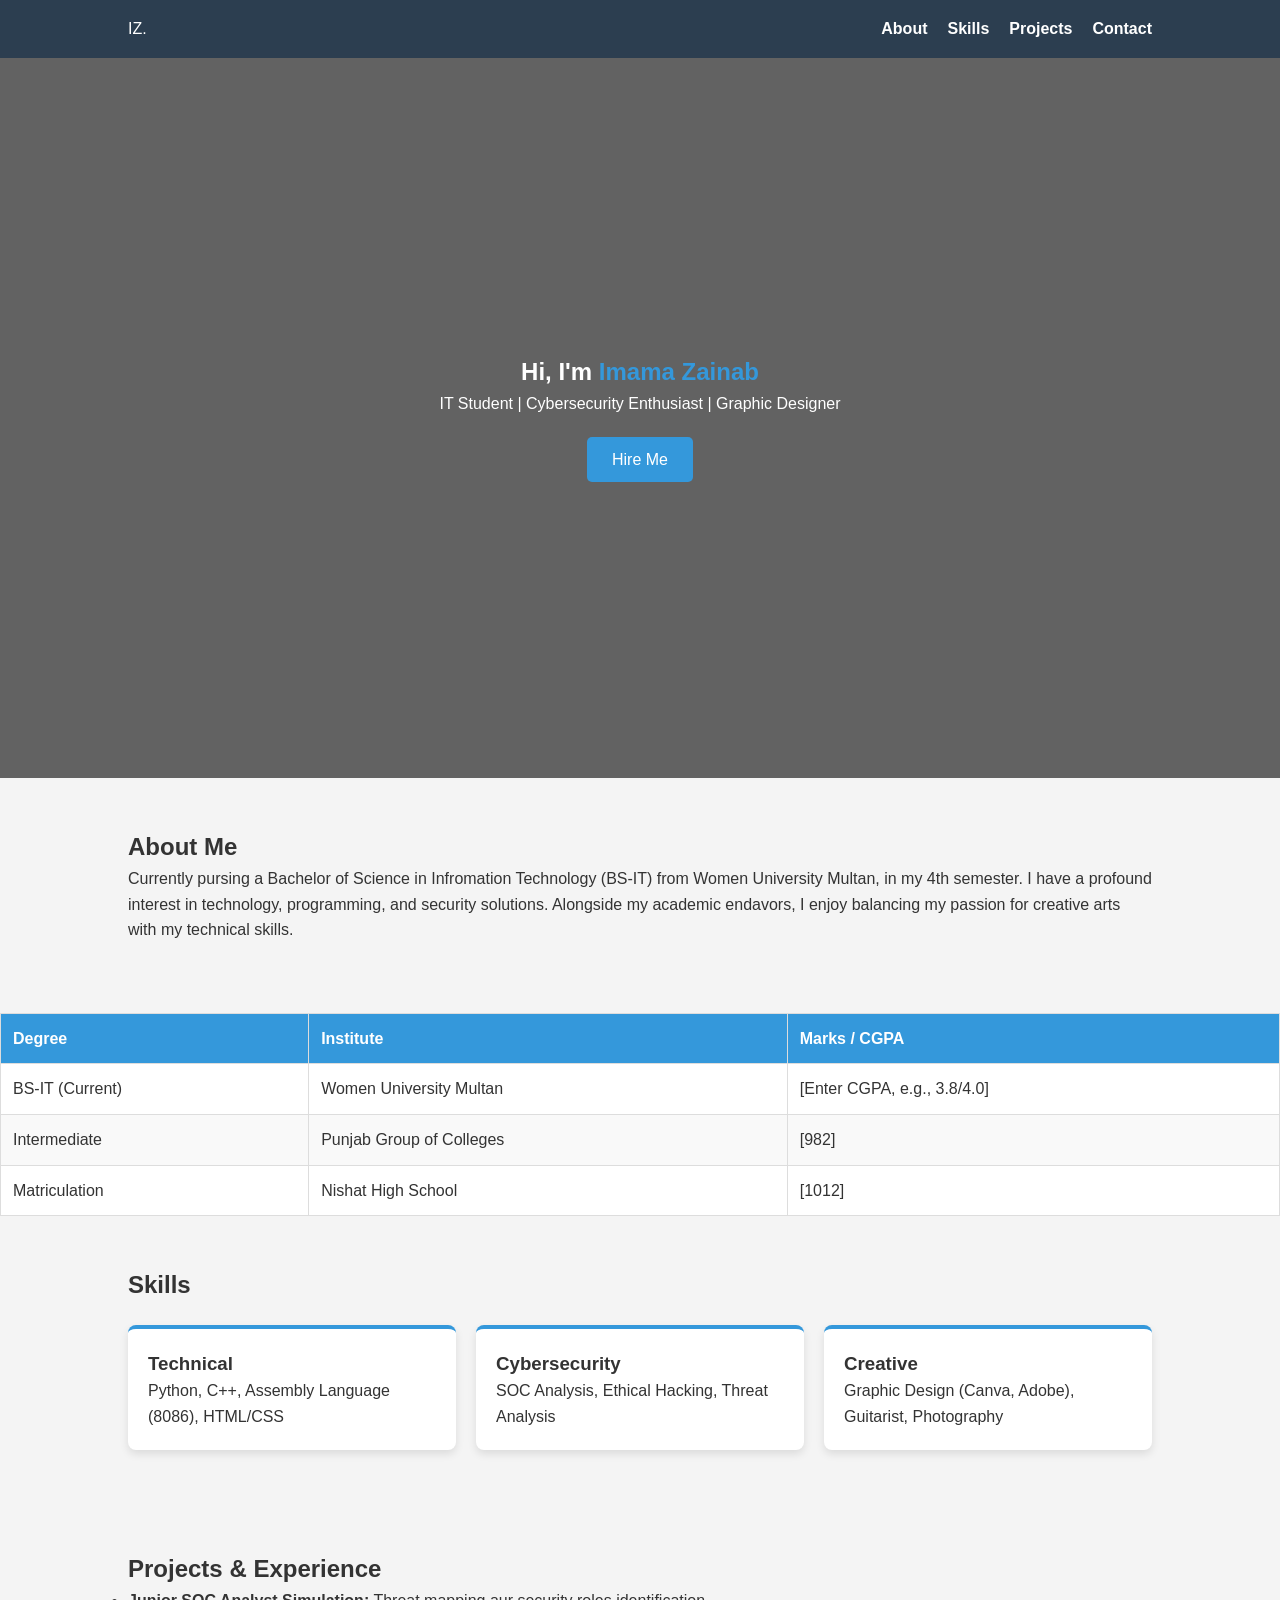
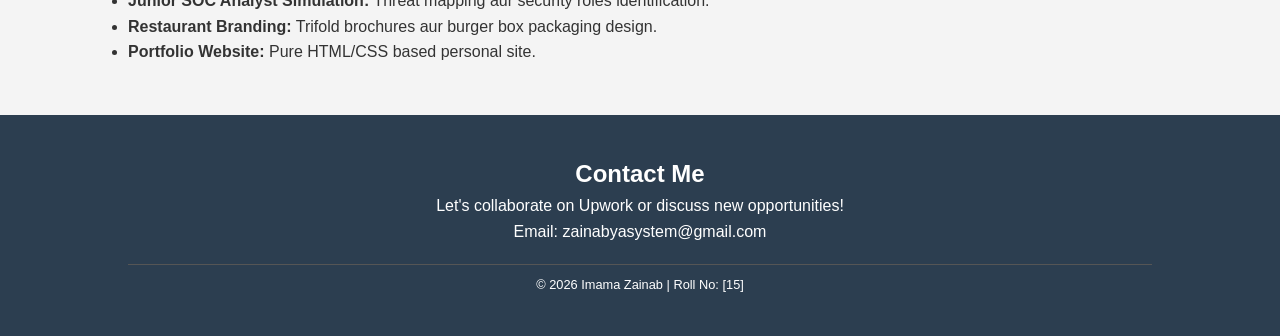
<file: index.html>
<!DOCTYPE html>
<html lang="en">
<head>
    <meta charset="UTF-8">
    <meta name="viewport" content="width=device-width, initial-scale=1.0">
    <title>Imama Zainab | Portfolio</title>
    <link rel="stylesheet" href="style.css">
</head>
<body>

    <header>
        <nav>
            <div class="logo">IZ.</div>
            <ul>
                <li><a href="#about">About</a></li>
                <li><a href="#skills">Skills</a></li>
                <li><a href="#projects">Projects</a></li>
                <li><a href="#contact">Contact</a></li>
            </ul>
        </nav>
    </header>

    <section class="hero">
        <h1>Hi, I'm <span>Imama Zainab</span></h1>
        <p>IT Student | Cybersecurity Enthusiast | Graphic Designer</p>
        <a href="#contact" class="btn">Hire Me</a>
    </section>

    <section id="about" class="container">
        <h2>About Me</h2>
        <p>Currently pursing a Bachelor of Science in Infromation Technology (BS-IT) from Women University Multan, in my 4th semester. I have a profound interest in technology, programming, and security solutions. Alongside my academic endavors, I enjoy balancing my passion for creative arts with my technical skills.</p>
    </section>
<table class="education-table">
    <thead>
        <tr>
            <th>Degree</th>
            <th>Institute</th>
            <th>Marks / CGPA</th>
        </tr>
    </thead>
    <tbody>
        <tr>
            <td>BS-IT (Current)</td>
            <td>Women University Multan</td>
            <td>[Enter CGPA, e.g., 3.8/4.0]</td>
        </tr>
        <tr>
            <td>Intermediate</td>
            <td>Punjab Group of Colleges</td>
            <td>[982]</td>
        </tr>
        <tr>
            <td>Matriculation</td>
            <td>Nishat High School</td>
            <td>[1012]</td>
        </tr>
    </tbody>
</table>
    <section id="skills" class="container">
        <h2>Skills</h2>
        <div class="skills-grid">
            <div class="skill-card">
                <h3>Technical</h3>
                <p>Python, C++, Assembly Language (8086), HTML/CSS</p>
            </div>
            <div class="skill-card">
                <h3>Cybersecurity</h3>
                <p>SOC Analysis, Ethical Hacking, Threat Analysis</p>
            </div>
            <div class="skill-card">
                <h3>Creative</h3>
                <p>Graphic Design (Canva, Adobe), Guitarist, Photography</p>
            </div>
        </div>
    </section>

    <section id="projects" class="container">
        <h2>Projects & Experience</h2>
        <ul>
            <li><strong>Junior SOC Analyst Simulation:</strong> Threat mapping aur security roles identification.</li>
            <li><strong>Restaurant Branding:</strong> Trifold brochures aur burger box packaging design.</li>
            <li><strong>Portfolio Website:</strong> Pure HTML/CSS based personal site.</li>
        </ul>
    </section>

    <footer id="contact">
        <h2>Contact Me</h2>
        <p>Let's collaborate on Upwork or discuss new opportunities!</p>
        <p>Email: zainabyasystem@gmail.com</p>
        <div class="footer-bottom">
            &copy; 2026 Imama Zainab | Roll No: [15]
        </div>
    </footer>

</body>
</html>
</file>
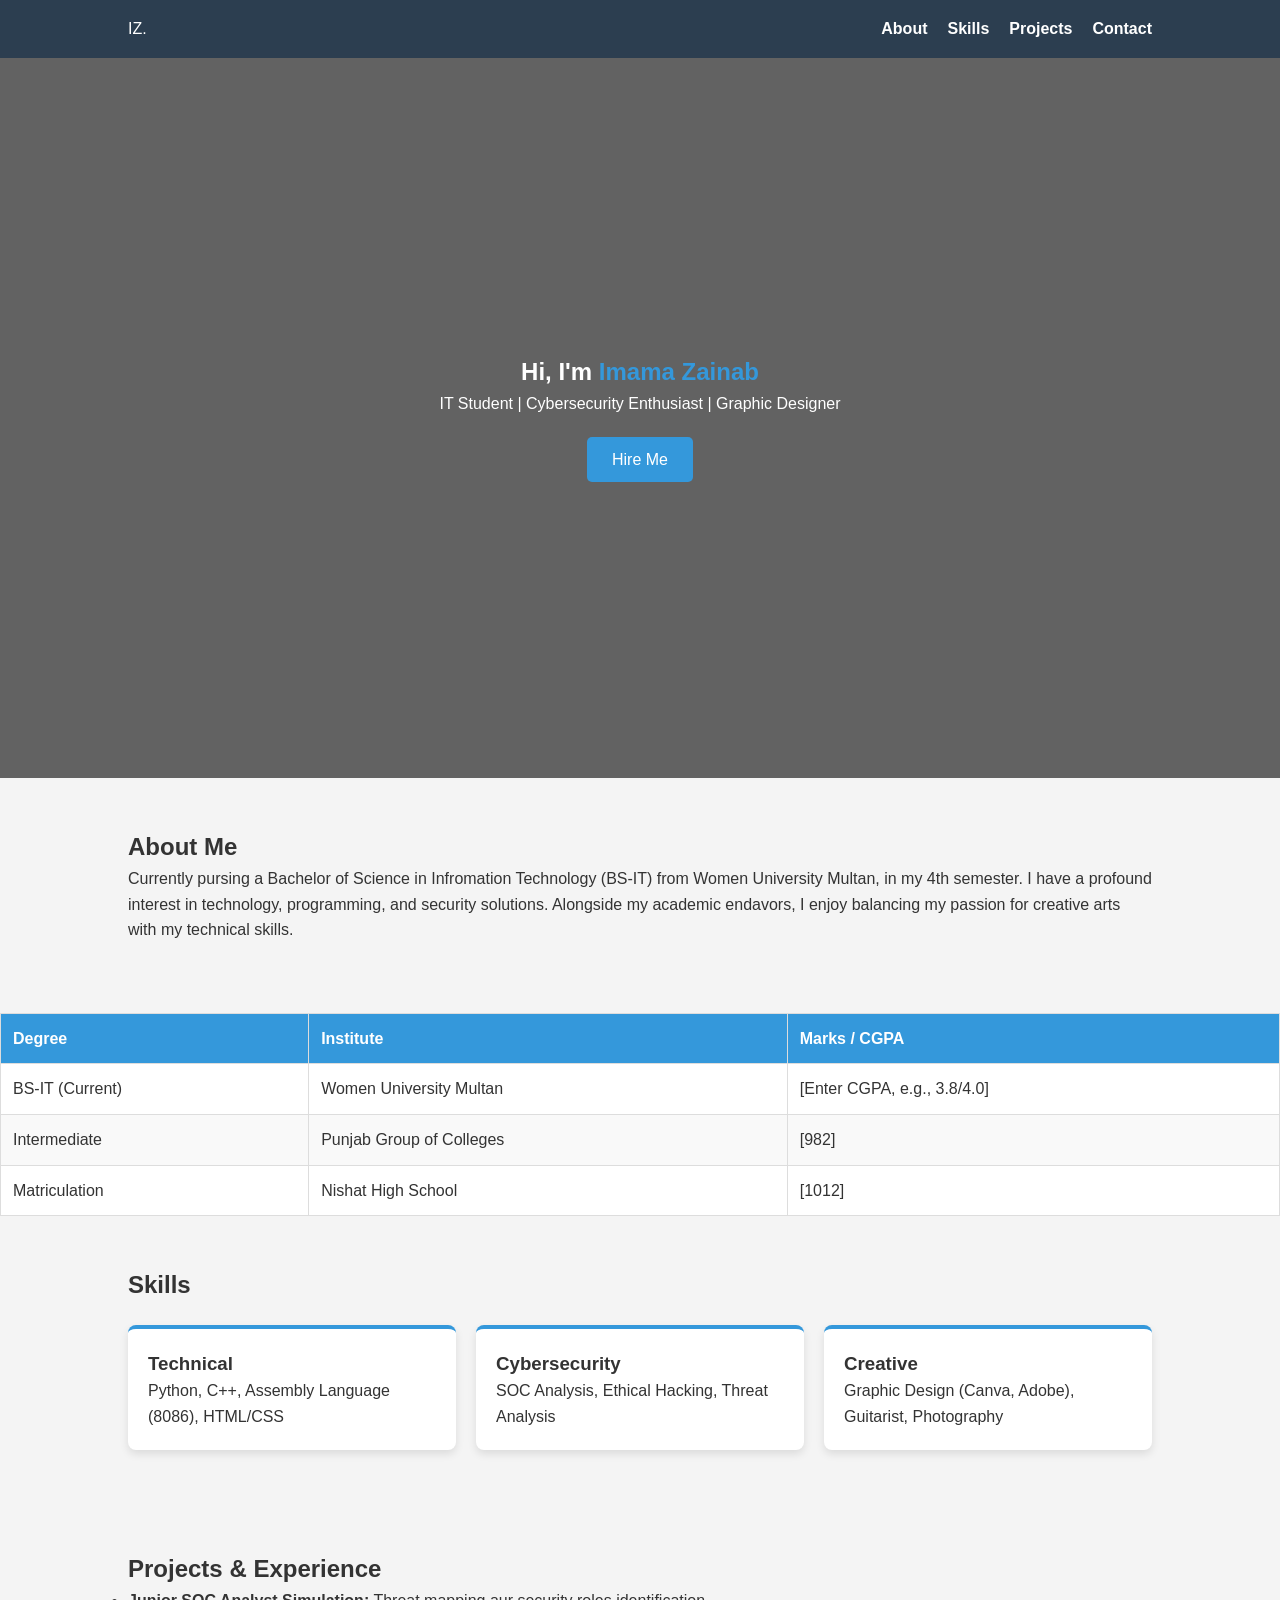
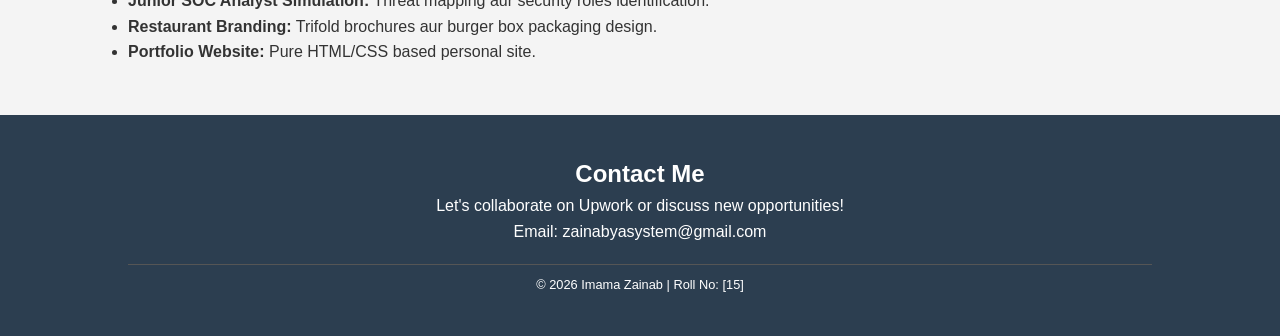
<file: indeeex.html>
<!DOCTYPE html>
<html lang="en">
<head>
    <meta charset="UTF-8">
    <meta name="viewport" content="width=device-width, initial-scale=1.0">
    <title>Imama Zainab | Portfolio</title>
    <link rel="stylesheet" href="style.css">
</head>
<body>

    <header>
        <nav>
            <div class="logo">IZ.</div>
            <ul>
                <li><a href="#about">About</a></li>
                <li><a href="#skills">Skills</a></li>
                <li><a href="#projects">Projects</a></li>
                <li><a href="#contact">Contact</a></li>
            </ul>
        </nav>
    </header>

    <section class="hero">
        <h1>Hi, I'm <span>Imama Zainab</span></h1>
        <p>IT Student | Cybersecurity Enthusiast | Graphic Designer</p>
        <a href="#contact" class="btn">Hire Me</a>
    </section>

    <section id="about" class="container">
        <h2>About Me</h2>
        <p>Currently pursing a Bachelor of Science in Infromation Technology (BS-IT) from Women University Multan, in my 4th semester. I have a profound interest in technology, programming, and security solutions. Alongside my academic endavors, I enjoy balancing my passion for creative arts with my technical skills.</p>
    </section>
<table class="education-table">
    <thead>
        <tr>
            <th>Degree</th>
            <th>Institute</th>
            <th>Marks / CGPA</th>
        </tr>
    </thead>
    <tbody>
        <tr>
            <td>BS-IT (Current)</td>
            <td>Women University Multan</td>
            <td>[Enter CGPA, e.g., 3.8/4.0]</td>
        </tr>
        <tr>
            <td>Intermediate</td>
            <td>Punjab Group of Colleges</td>
            <td>[982]</td>
        </tr>
        <tr>
            <td>Matriculation</td>
            <td>Nishat High School</td>
            <td>[1012]</td>
        </tr>
    </tbody>
</table>
    <section id="skills" class="container">
        <h2>Skills</h2>
        <div class="skills-grid">
            <div class="skill-card">
                <h3>Technical</h3>
                <p>Python, C++, Assembly Language (8086), HTML/CSS</p>
            </div>
            <div class="skill-card">
                <h3>Cybersecurity</h3>
                <p>SOC Analysis, Ethical Hacking, Threat Analysis</p>
            </div>
            <div class="skill-card">
                <h3>Creative</h3>
                <p>Graphic Design (Canva, Adobe), Guitarist, Photography</p>
            </div>
        </div>
    </section>

    <section id="projects" class="container">
        <h2>Projects & Experience</h2>
        <ul>
            <li><strong>Junior SOC Analyst Simulation:</strong> Threat mapping aur security roles identification.</li>
            <li><strong>Restaurant Branding:</strong> Trifold brochures aur burger box packaging design.</li>
            <li><strong>Portfolio Website:</strong> Pure HTML/CSS based personal site.</li>
        </ul>
    </section>

    <footer id="contact">
        <h2>Contact Me</h2>
        <p>Let's collaborate on Upwork or discuss new opportunities!</p>
        <p>Email: zainabyasystem@gmail.com</p>
        <div class="footer-bottom">
            &copy; 2026 Imama Zainab | Roll No: [15]
        </div>
    </footer>

</body>
</html>
</file>
<file: style.css>
/* General Styles */
* {
    margin: 0;
    padding: 0;
    box-sizing: border-box;
    font-family: 'Segoe UI', Tahoma, Geneva, Verdana, sans-serif;
}

body {
    background-color: #f4f4f4;
    color: #333;
    line-height: 1.6;
}

.container {
    padding: 50px 10%;
}

/* Header & Nav */
header {
    background: #2c3e50;
    color: white;
    padding: 1rem 10%;
    position: sticky;
    top: 0;
    z-index: 1000;
}

nav {
    display: flex;
    justify-content: space-between;
    align-items: center;
}

nav ul {
    display: flex;
    list-style: none;
}

nav ul li {
    margin-left: 20px;
}

nav ul li a {
    color: white;
    text-decoration: none;
    font-weight: bold;
}

/* Hero Section */
.hero {
    height: 80vh;
    background: linear-gradient(rgba(0,0,0,0.6), rgba(0,0,0,0.6)), url('https://images.unsplash.com/photo-1550751827-4bd374c3f58b?auto=format&fit=crop&w=1350&q=80');
    background-size: cover;
    background-position: center;
    color: white;
    display: flex;
    flex-direction: column;
    justify-content: center;
    align-items: center;
    text-align: center;
}

.hero h1 span {
    color: #3498db;
}

.btn {
    margin-top: 20px;
    padding: 10px 25px;
    background: #3498db;
    color: white;
    text-decoration: none;
    border-radius: 5px;
    transition: 0.3s;
}

.btn:hover {
    background: #2980b9;

}
.education-table {
    width: 100%;
    border-collapse: collapse;
    margin-top: 20px;
    background: white;
}

.education-table th, .education-table td {
    padding: 12px;
    border: 1px solid #ddd;
    text-align: left;
}

.education-table th {
    background-color: #3498db;
    color: white;
}

.education-table tr:nth-child(even) {
    background-color: #f9f9f9;
}

/* Skills Grid */
.skills-grid {
    display: grid;
    grid-template-columns: repeat(auto-fit, minmax(250px, 1fr));
    gap: 20px;
    margin-top: 20px;
}

.skill-card {
    background: white;
    padding: 20px;
    border-radius: 8px;
    box-shadow: 0 4px 8px rgba(0,0,0,0.1);
    border-top: 4px solid #3498db;
}

/* Footer */
footer {
    background: #2c3e50;
    color: white;
    text-align: center;
    padding: 40px 10%;
}

.footer-bottom {
    margin-top: 20px;
    font-size: 0.8rem;
    border-top: 1px solid #555;
    padding-top: 10px;
}
</file>
